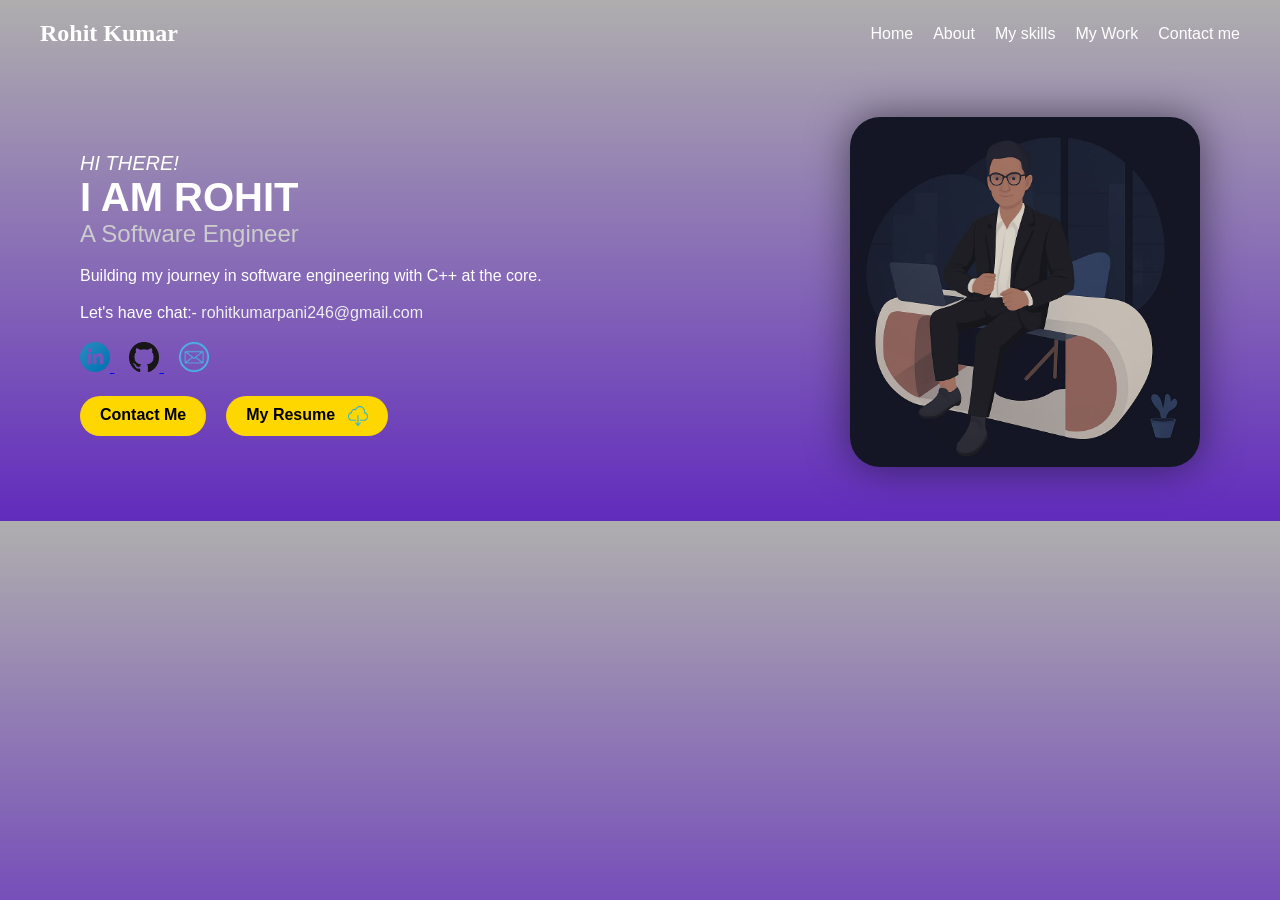
<file: main.html>
<!DOCTYPE html>
<html lang="en">
<head>
  <meta charset="UTF-8" />
  <meta name="viewport" content="width=device-width, initial-scale=1.0" />
  <title>Rohit Kumar | Portfolio</title>
  <link rel="stylesheet" href="style2.css" />
</head>
<body>
  <header>
    <h3 class="logo">Rohit Kumar</h3>
    <nav>
      <ul>
        <li><a href="#">Home</a></li>
        <li><a href="#">About</a></li>
        <li><a href="#">My skills</a></li>
        <li><a href="#">My Work</a></li>
        <li><a href="#">Contact me</a></li>
      </ul>
    </nav>
  </header>

  <main class="container">
    <section class="intro">
      <p class="hi">HI THERE!</p>
      <h1>I AM ROHIT</h1>
      <h2>A Software Engineer</h2>
      <p class="desc">
        Building my journey in software engineering with C++ at the core.
      </p>
      <p class="email">Let's have chat:- <span>rohitkumarpani246@gmail.com</span></p>

      <div class="social-icons">
        <a href="https://www.linkedin.com/in/rohit-kumar-157014289" target="_blank">
          <img src="linkedin.png" alt="LinkedIn" class="icon-img">
        </a>
        <a href="https://github.com/rohit99-23" target="_blank">
          <img src="github.png" alt="GitHub" class="icon-img">
        </a>
        <a href="rohitkumarpani246@gmail.com">
          <img src="email.png" alt="Email" class="icon-img">
        </a>
      </div>
      

      <div class="buttons">
        
        <a href="#contact-popup" class="btn contact">Contact Me</a>        
        <div class="btn resume">
          My Resume
          <a href="rohit_.pdf" download>
            <img src="download.png" alt="Download Icon" class="download-icon" />
          </a>
        </div>
      </div>
      <div id="contact-popup" class="popup">
        <div class="popup-content">
          <a href="#" class="close">&times;</a>
          <h2>Contact Me</h2>
      
        
          <form action="data.php" method="POST">
            <label for="name">Name:</label>
            <input type="text" id="name" name="name" required>
      
            <label for="email">Email:</label>
            <input type="email" id="email" name="email" required>
      
            <label for="message">Message:</label>
            <textarea id="message" name="message" rows="4" required></textarea>
      
            <button type="submit">Send</button>
          </form>
      
        </div>
      </div>
      

      
    </section>

    <section class="image">
      <img src="roh.jpg" alt="Rohit illustration" />
    </section>
  </main>
</body>
</html>
</file>
<file: style2.css>
* {
  margin: 0;
  padding: 0;
  box-sizing: border-box;
}

body {
  font-family: sans-serif;
  background: linear-gradient(to bottom, #afaeae 0%, #612bbd 100%);
  color: white;
}

header {
  display: flex;
  justify-content: space-between;
  align-items: center;
  padding: 20px 40px;
}

.logo {
  font-family: cursive;
  font-size: 24px;
  color: white;
}

nav ul {
  display: flex;
  gap: 20px;
  list-style: none;
}

nav ul li a {
  color: white;
  text-decoration: none;
  font-weight: 500;
}

.container {
  display: flex;
  justify-content: space-between;
  align-items: center;
  padding: 50px 80px;
}

.intro {
  max-width: 50%;
}

.intro .hi {
  font-style: italic;
  font-size: 20px;
}

.intro h1 {
  font-size: 40px;
  font-weight: bold;
}

.intro h2 {
  font-size: 24px;
  font-weight: 400;
  color: #ccc;
}

.intro .desc {
  margin: 15px 0;
  line-height: 1.6;
}

.email span {
  margin-bottom: 20px;
  color: #eee;
}
p.email {
  margin-bottom: 20px;
}

.social-icons a {
  margin-top: 20px;
  margin-right: 15px;
}

.social-icons a img {
  width: 30px;
  height: 30px;
  transition: transform 0.3s ease;
}

.social-icons a img:hover {
  transform: scale(1.2);
}

.buttons {
  margin-top: 20px;
  display: flex;
  gap: 20px;
}

.btn {
  padding: 10px 20px;
  border: none;
  cursor: pointer;
  font-weight: bold;
  border-radius: 20px;
  font-size: 16px;
}

.contact {
  background-color: #ffd700;
  color: black;
  text-decoration: none;
}

.resume {
  background-color: #ffd700;
  color: black;
  text-decoration: none;
}

.image img {
  width: 350px;
  border-radius: 30px;
  box-shadow: 0 0 40px rgba(0, 0, 0, 0.5);
}
.download-icon {
  width: 20px;
  height: 20px; 
  margin-left: 8px; 
  vertical-align: middle; 
}
.popup {
  position: fixed;
  top: 0;
  left: 0;
  height: 100%;
  width: 100%;
  background: rgba(0, 0, 0, 0.5);
  display: none;
  align-items: center;
  justify-content: center;
  z-index: 999;
}

.popup:target {
  display: flex;
}

.popup-content {
  background: white;
  padding: 20px 30px;
  border-radius: 10px;
  width: 90%;
  max-width: 500px;
  color: black;
  position: relative;
}

.popup-content h2 {
  margin-bottom: 15px;
}

.popup-content input,
.popup-content textarea {
  width: 100%;
  margin: 10px 0;
  padding: 10px;
  border: 1px solid #ccc;
  border-radius: 6px;
}

.popup-content button {
  padding: 10px 20px;
  background: #612bbd;
  color: white;
  border: none;
  border-radius: 6px;
  cursor: pointer;
}

.popup .close {
  position: absolute;
  top: 10px;
  right: 15px;
  text-decoration: none;
  font-size: 24px;
  color: #333;
}
/* Tablets (width up to 768px) */
@media (max-width: 768px) {
  header {
    padding: 15px 20px;
    flex-direction: column;
    align-items: flex-start;
  }

  nav ul {
    flex-direction: column;
    gap: 10px;
    margin-top: 10px;
  }

  .container {
    flex-direction: column;
    padding: 30px 20px;
    text-align: center;
  }

  .intro {
    max-width: 100%;
  }

  .intro h1 {
    font-size: 32px;
  }

  .intro h2 {
    font-size: 20px;
  }

  .image img {
    width: 250px;
    margin-top: 30px;
  }

  .buttons {
    justify-content: center;
    flex-wrap: wrap;
</file>
